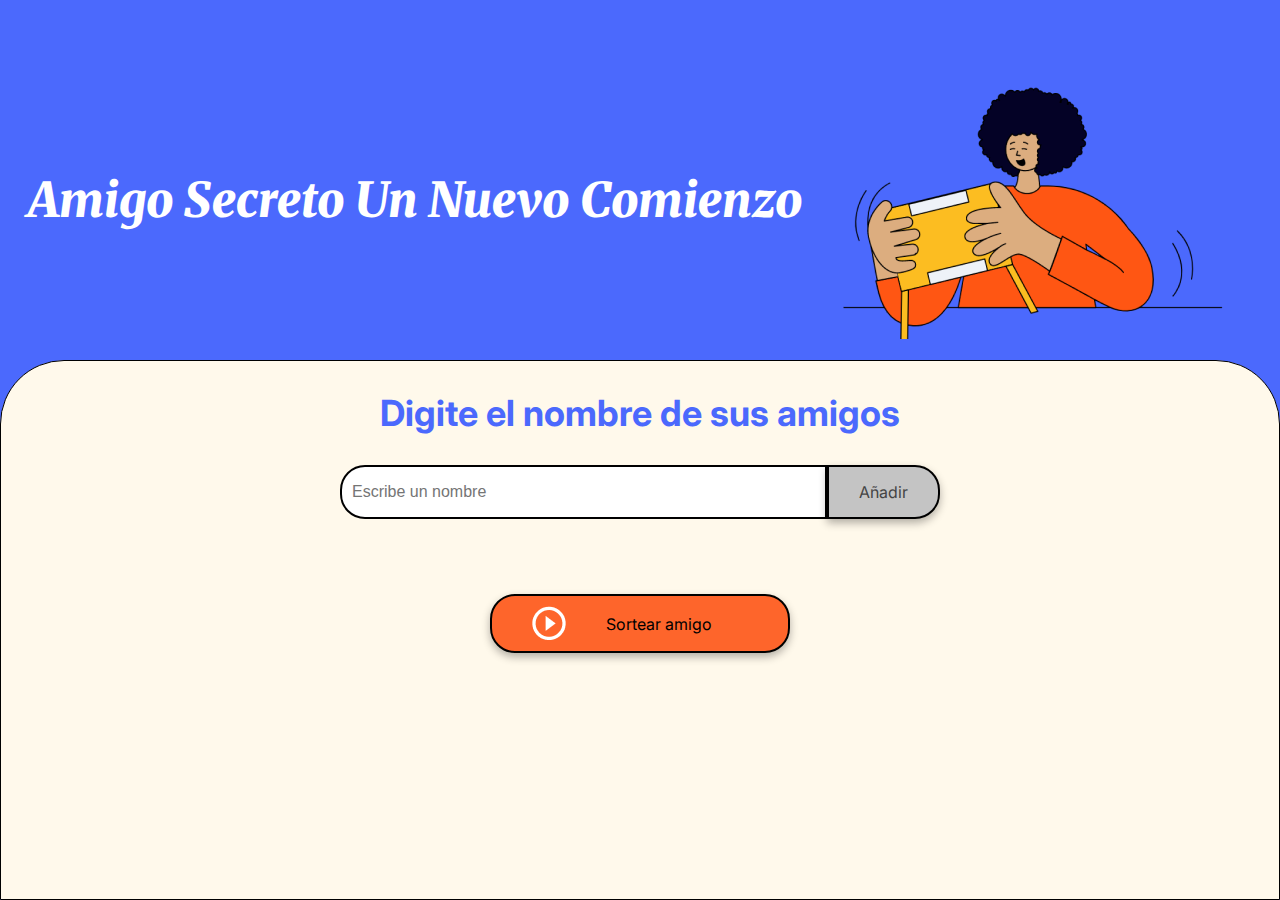
<file: challenge-amigo-secreto_esp-main/challenge-amigo-secreto_esp-main/index.html>
<!DOCTYPE html>
<html lang="es">
<head>
    <meta charset="UTF-8">
    <meta name="viewport" content="width=device-width, initial-scale=1.0">
    <link rel="stylesheet" href="style.css">
    <link rel="preconnect" href="https://fonts.googleapis.com">
    <link rel="preconnect" href="https://fonts.gstatic.com" crossorigin>
    <link href="https://fonts.googleapis.com/css2?family=Inter:wght@100;400;700;900&family=Merriweather:ital,wght@0,300;0,400;0,700;0,900;1,300;1,400;1,700;1,900&display=swap" rel="stylesheet">
    <title>Amigo Secreto</title>
</head>

<body>
    <main class="main-content">
        <header class="header-banner">
            <h1 class="main-title">Amigo Secreto Un Nuevo Comienzo </h1>
            <img src="assets/amigo-secreto.png" alt="Imagen representativa de amigo secreto">
        </header>
        
        <section class="input-section">
            <h2 class="section-title">Digite el nombre de sus amigos</h2>
            <div class="input-wrapper">
                <input type="text" id="amigo" class="input-name" placeholder="Escribe un nombre">
                <button class="button-add" onclick="agregarAmigo()">Añadir</button>
            </div>
           
            <ul id="listaAmigos" class="name-list" aria-labelledby="listaAmigos" role="list"></ul>
            <ul id="resultado" class="result-list" aria-live="polite"></ul>

            <div class="button-container">
                <button class="button-draw" onclick="sortearAmigo()" aria-label="Sortear amigo secreto">
                    <img src="assets/play_circle_outline.png" alt="Ícono para sortear">
                    Sortear amigo
                </button>
            </div>
        </section>
    </main>

    <script src="app.js" defer></script>
</body>
</html>
</file>
<file: challenge-amigo-secreto_esp-main/challenge-amigo-secreto_esp-main/style.css>
:root {
    --color-primary: #4B69FD;
    --color-secondary: #FFF9EB;
    --color-tertiary: #C4C4C4;
    --color-button: #fe652b;
    --color-button-hover: #e55720;
    --color-text: #444444;
    --color-white: #FFFFFF;
}

/* Estilos generales */
* {
    margin: 0;
    padding: 0;
    box-sizing: border-box;
}

body {
    height: 100vh;
    background-color: var(--color-primary);
    display: flex;
    justify-content: center;
    align-items: center;
}

.main-content {
    display: flex;
    flex-direction: column;
    height: 100%;
    width: 100%;
}

/* Banner */
.header-banner {
    flex: 40%;
    display: flex;
    justify-content: center;
    align-items: center;
    padding: 40px 0 0;
}

/* Sección de entrada */
.input-section {
    flex: 60%;
    background-color: var(--color-secondary);
    border: 1px solid #000;
    border-radius: 64px 64px 0 0;
    display: flex;
    flex-direction: column;
    align-items: center;
    padding: 20px;
    width: 100%;
}

/* Títulos */
.main-title {
    font-size: 48px;
    font-family: "Merriweather", serif;
    font-weight: 900;
    font-style: italic;
    color: var(--color-white);
}

.section-title {
    font-family: "Inter", serif;
    font-size: 36px;
    font-weight: 700;
    color: var(--color-primary);
    margin: 10px 0;
    text-align: center;
}

/* Contenedores de entrada y botón */
.input-wrapper {
    display: flex;
    justify-content: center;
    width: 100%;
    max-width: 600px;
    margin-top: 20px;
}

.input-name {
    width: 100%;
    padding: 10px;
    border: 2px solid #000;
    border-radius: 25px 0 0 25px;
    font-size: 16px;
}

.button-container {
    width: 300px;
    justify-content: center;
}

/* Estilos de entrada de texto */
.input-title {
    flex: 1;
    padding: 10px 15px;
    font-size: 16px;
    border: 2px solid #333;
    border-right: none;
    border-radius: 25px 0 0 25px;
    font-family: "Merriweather", serif;
    box-shadow: 0 4px 8px rgba(0, 0, 0, 0.3);
}

/* Estilos de botón */
button {
    padding: 15px 30px;
    font-family: "Inter", sans-serif;
    font-size: 16px;
    border: 2px solid #000;
    border-radius: 25px;
    box-shadow: 0 4px 8px rgba(0, 0, 0, 0.3);
    cursor: pointer;
}

.button-add {
    background-color: var(--color-tertiary);
    color: var(--color-text);
    border-radius: 0 25px 25px 0;
}

.button-add:hover {
    background-color: #a1a1a1;
}

/* Listas */
ul {
    list-style-type: none;
    color: var(--color-text);
    font-family: "Inter", sans-serif;
    font-size: 18px;
    margin: 20px 0;
}

.result-list {
    margin-top: 15px;
    color: #121612;
    font-size: 22px;
    font-weight: bold;
    text-align: center;
}

/* Botón de sortear título */
.button-draw {
    display: flex;
    align-items: center;
    width: 100%;
    padding: 10px 40px;
    color: var(--color-black);
    background-color: var(--color-button);
    font-size: 16px;
}

.button-draw img {
    margin-right: 40px;
}

.button-draw:hover {
    background-color: var(--color-button-hover);
}
</file>
